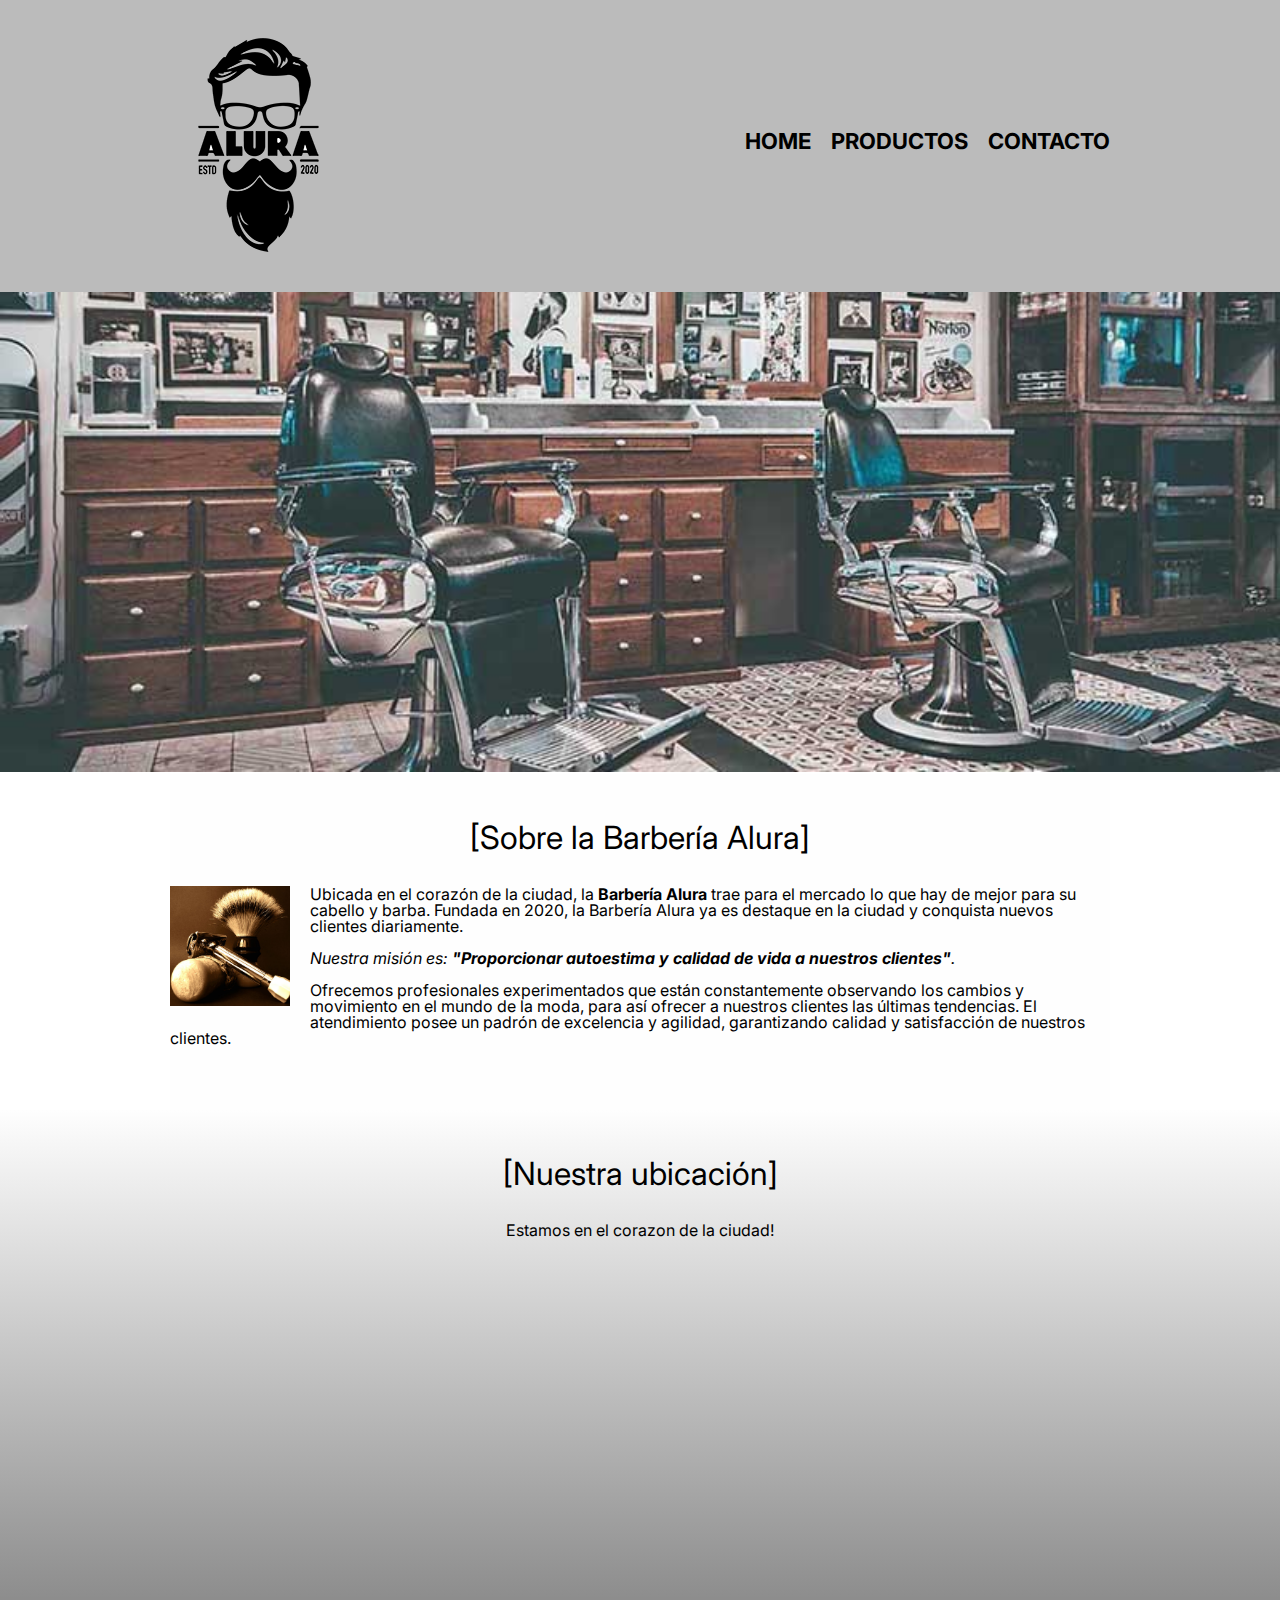
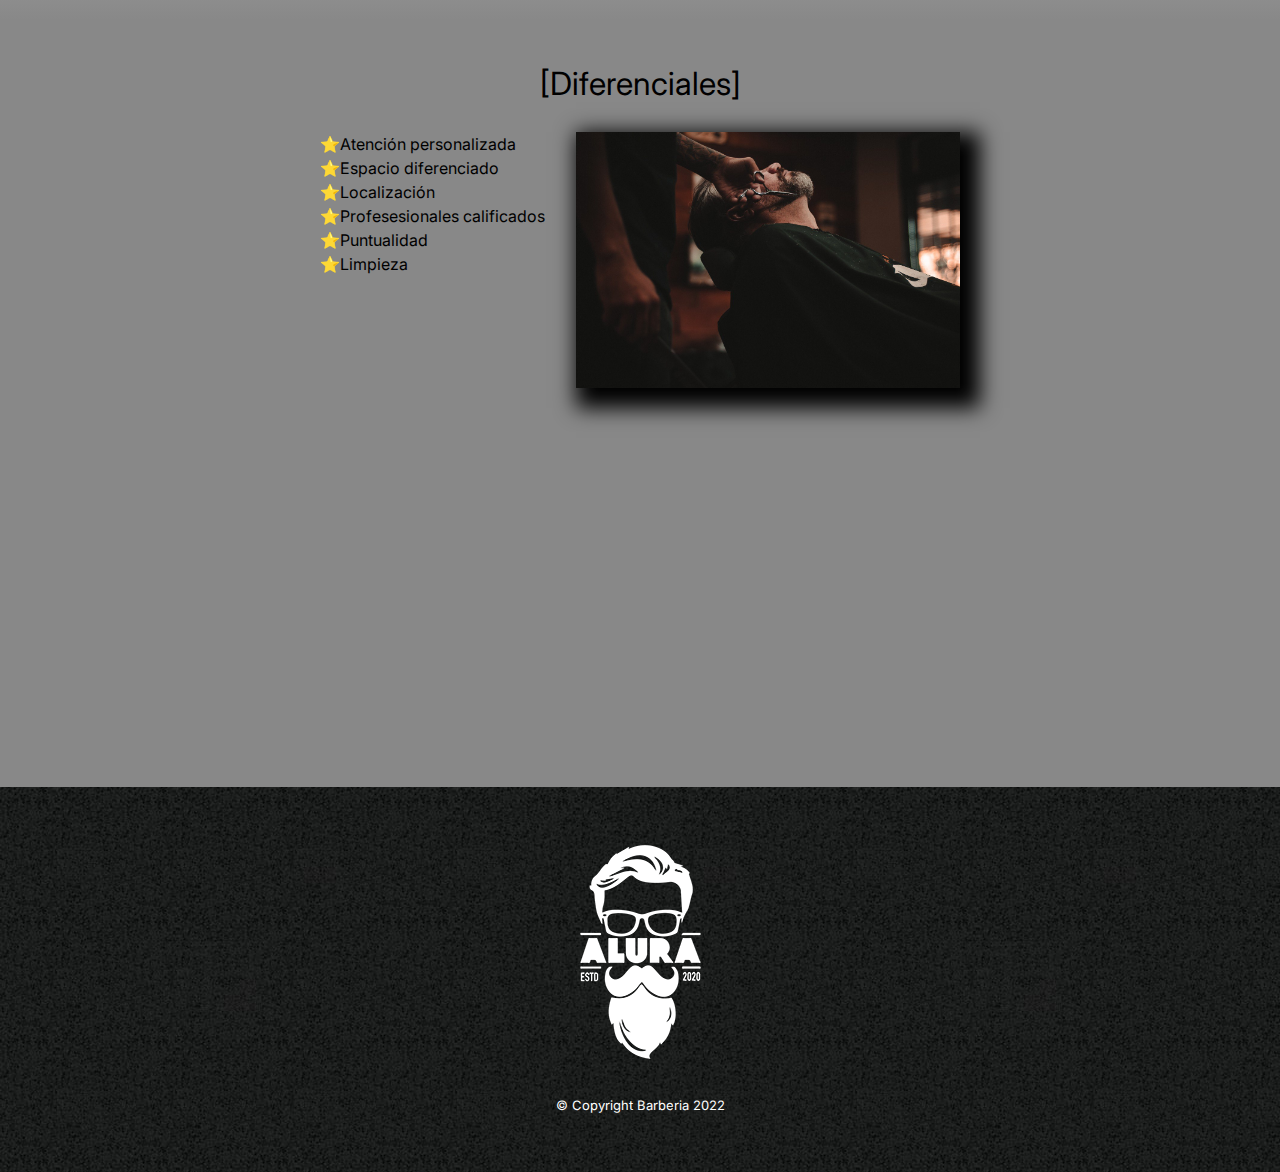
<file: index.html>
<!DOCTYPE html>

<html lang="es">
    
    <head>

        <meta charset="UTF-8"> 
        <meta http-equiv="X-UA-Compatible" content="IE=edge">
        <meta name="viewport" content="width=device-width, initial-scale=1.0">
        <link rel="stylesheet" href="reset.css"> 
        <link rel="stylesheet" href="style.css">
        <link rel="preconnect" href="https://fonts.googleapis.com"><link rel="preconnect" href="https://fonts.gstatic.com" crossorigin><link href="https://fonts.googleapis.com/css2?family=Inter&display=swap" rel="stylesheet">
        <title>Barbería Alura</title>
    </head>

    <body>

        <header>
            <div class="caja">
               
                <h1><img src="imagenes/logo.png" alt=""></h1>
                <nav>
                    <ul>
                        <li><a href="index.html"> Home </a></li>
                        <li><a href="productos.html"> Productos </a></li>
                        <li><a href="contacto.html"> Contacto </a></li>
                    </ul>
                </nav>
    
            </div>
    
        </header>

        <img class="banner" src="banner.jpg">
        
        <main>
            <section class="principal">

                <h2 class="titulo-principal">Sobre la Barbería Alura</h2>

                <img src="/imagenes/utensilios.jpg" alt="Utensilios barbero" class="utensilios">
    
                <p>Ubicada en el corazón de la ciudad, la <strong>Barbería Alura</strong> trae para el mercado lo que hay de mejor para su cabello y barba. Fundada en 2020, la Barbería Alura ya es destaque en la ciudad y conquista nuevos clientes diariamente.</p>
    
                <p id="mision"><em>Nuestra misión es: <strong>"Proporcionar autoestima y calidad de vida a nuestros clientes"</strong>.</em></p>
    
                <p>Ofrecemos profesionales experimentados que están constantemente observando los cambios y movimiento en el mundo de la moda, para así ofrecer a nuestros clientes las últimas tendencias. El atendimiento posee un padrón de excelencia y agilidad, garantizando calidad y satisfacción de nuestros clientes.</p> 
    
            </section>

            <section class="mapa">
                    <h3 class="titulo-principal">Nuestra ubicación</h3>
                    <p>Estamos en el corazon de la ciudad!</p>
                    <div class="mapa-contenido">
                        <iframe src="https://www.google.com/maps/embed?pb=!1m18!1m12!1m3!1d3346.4544160559894!2d-60.643544225
                        09512!3d-32.991793174168905!2m3!1f0!2f0!3f0!3m2!1i1024!2i768!4f13.1!3m3!1m2!1s0x95b7ab12359f2f7d%3A0x1802b31bde
                        40e01a!2sCasa%20natal%20Leo%20Messi!5e0!3m2!1ses!2sar!4v1672421300866!5m2!1ses!2sar" 
                        width="100%" height="300" style="border:0;" allowfullscreen="" loading="lazy" referrerpolicy="no-referrer-when-downgrade" ></iframe>
                    </div>
            </section>

            <section class="diferenciales">
    
                <h3 class="titulo-principal">Diferenciales</h3>
                <div class="contenido-diferenciales">
                    <ul class="lista-diferenciales">
                        <li class="items">Atención personalizada</li>
                        <li class="items">Espacio diferenciado</li>
                        <li class="items">Localización</li>
                        <li class="items">Profesesionales calificados</li>
                        <li class="items">Puntualidad</li>
                        <li class="items">Limpieza</li>
                    </ul><img src="diferenciales.jpg" class="imagen-diferenciales">
        
                    <div class="video">
                        
                        <iframe width="100%" height="315" src="https://www.youtube.com/embed/2KenX1kH5e4" title="YouTube video player" frameborder="0" allow="accelerometer; autoplay; clipboard-write; encrypted-media; gyroscope; picture-in-picture" allowfullscreen></iframe>
        
                    </div>
                </div>
            </section>
            
            
        </main>

        

        <footer>
            <img src="imagenes/logo-blanco.png">
            <p class="copyright">&copy Copyright Barberia 2022</p>
    
        </footer>
        
        
    </body>
</html>
</file>
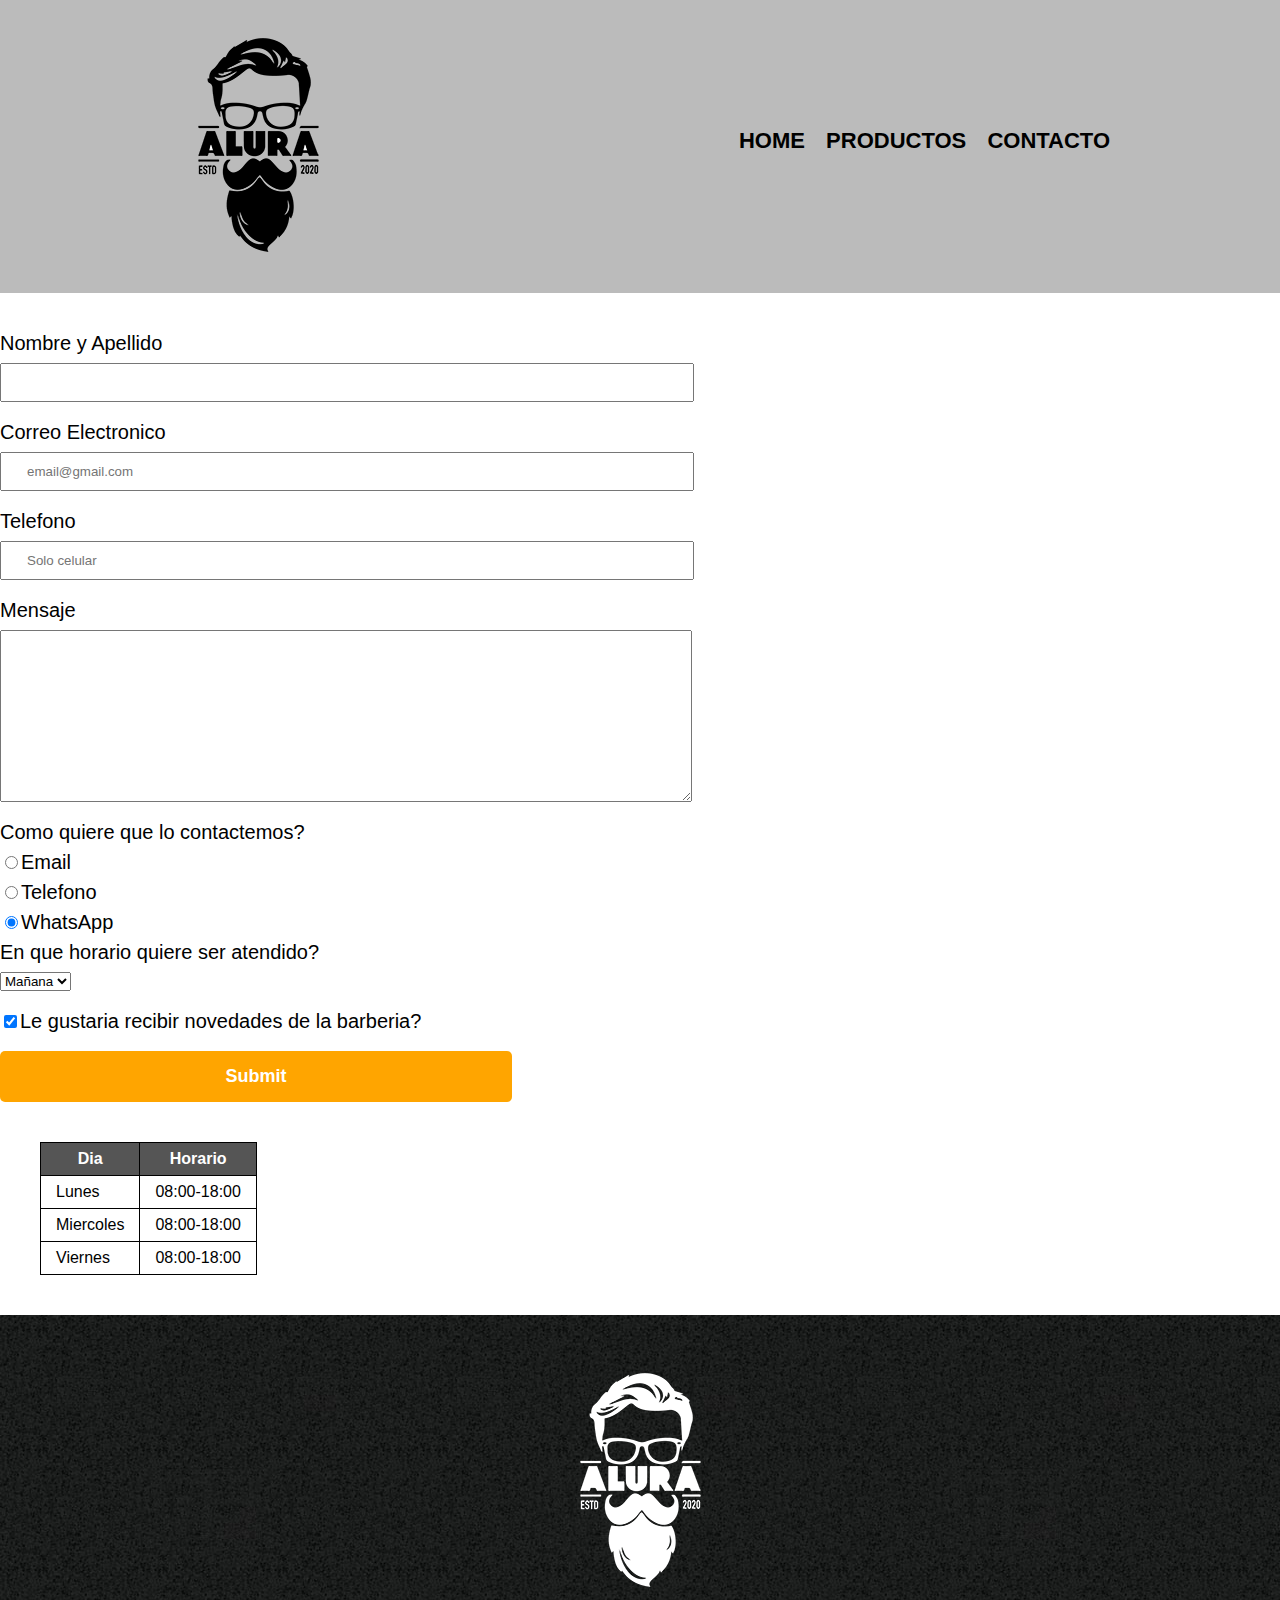
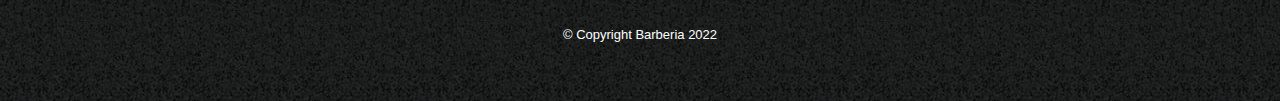
<file: contacto.html>
<!DOCTYPE html>
<html lang="en">
<head>
    <meta charset="UTF-8">
    <meta http-equiv="X-UA-Compatible" content="IE=edge">
    <meta name="viewport" content="width=device-width, initial-scale=1.0">
    <link rel="stylesheet" href="reset.css"> 
    <link rel="stylesheet" href="style.css">
    <title>Contacto-Barberia Alura</title>
</head>
<body>
    <header>
        <div class="caja">
           
            <h1><img src="imagenes/logo.png" alt="logo de la barberia"></h1>
            <nav>
                <ul>
                    <li><a href="index.html"> Home </a></li>
                    <li><a href="productos.html"> Productos </a></li>
                    <li><a href="contacto.html"> Contacto </a></li>
                </ul>
            </nav>

        </div>

    </header>
    <main>
        <form action="">
            <label for="nombreyapellido">Nombre y Apellido</label>
            <input type="text" id="nombreyapellido" class="input-padron" required>
            
            <label for="correoelectronico">Correo Electronico</label>
            <input type="email"id="correoelectronico" class="input-padron" required placeholder="email@gmail.com">

            <label for="telefono">Telefono</label>
            <input type="tel" id="telefono" class="input-padron" required placeholder="Solo celular">

            <label for="mensaje">Mensaje</label>
            <textarea id="mensaje" cols="70" rows="10" class="input-padron" required></textarea>

            <fieldset>
                <legend>Como quiere que lo contactemos?</legend>

                <label for="radio-email"><input type="radio" name="contacto" value="email" id="radio-email">Email</label>
                
    
                <label for="radio-telefono"> <input type="radio" name="contacto" value="telefono" id="radio-telefono">Telefono</label>
               
    
                <label for="radio-whatsapp"><input type="radio" name="contacto" value="whatsapp" id="radio-whatsapp" checked>WhatsApp</label>
                
            </fieldset>

            <fieldset>
                <legend>En que horario quiere ser atendido?</legend>
                <select>
                    <option >Mañana</option>
                    <option >Tarde</option>
                    <option >Noche</option>
                </select>

            </fieldset>
           <label for="" class="checkbox"><input type="checkbox" checked>Le gustaria recibir novedades de la barberia?</label>
            <input type="submit" class="enviar">
        </form>
        <table>

            <thead>
                <tr>
                    <th>Dia</th>
                    <th>Horario</th>
                </tr>
            </thead>
           
            <tbody>
                <tr>
                    <td>Lunes</td>
                    <td>08:00-18:00</td>
                </tr>
                <tr>
                    <td>Miercoles</td>
                    <td>08:00-18:00</td>
                </tr>
                <tr>
                    <td>Viernes</td>
                    <td>08:00-18:00</td>
                </tr>
            </tbody>
           
        </table>


    </main>
    <footer>
        <img src="imagenes/logo-blanco.png" alt="logo de la barberia">
        <p class="copyright">&copy Copyright Barberia 2022</p>

    </footer>
</body>
</html>
</file>
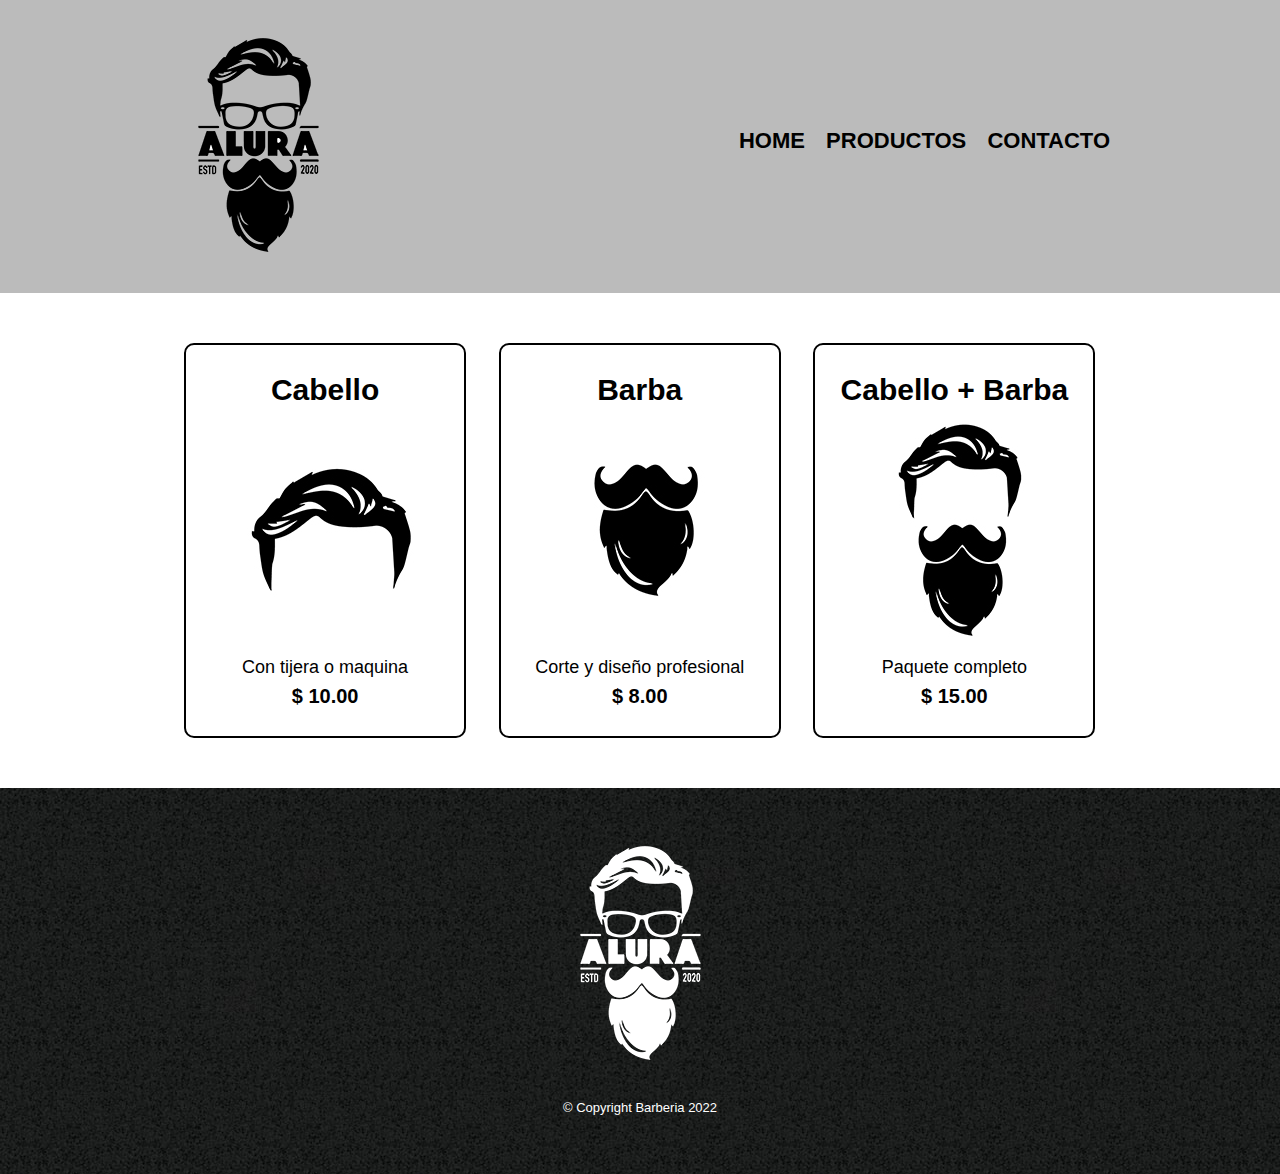
<file: productos.html>
<!DOCTYPE html>
<html lang="en">
<head>
    <meta charset="UTF-8">
    <meta http-equiv="X-UA-Compatible" content="IE=edge">
    <meta name="viewport" content="width=device-width, initial-scale=1.0">
    <link rel="stylesheet" href="reset.css"> 
    <link rel="stylesheet" href="style.css">
    <title>Productos-Barberia Alura</title>
</head>
<body>
    <header>
        <div class="caja">
           
            <h1><img src="imagenes/logo.png" alt=""></h1>
            <nav>
                <ul>
                    <li><a href="index.html"> Home </a></li>
                    <li><a href="productos.html"> Productos </a></li>
                    <li><a href="contacto.html"> Contacto </a></li>
                </ul>
            </nav>

        </div>

    </header>
    <main>
        <ul class="productos">
            <li>
                <h2>Cabello</h2>
                <img src="imagenes/cabello.jpg" >
                <p class="producto-descripcion">Con tijera o maquina</p>
                <p class="producto-precio">$ 10.00</p>  
                
            </li>
            <li>
                <h2>Barba</h2>
                <img src="imagenes/barba.jpg" >
                <p class="producto-descripcion">Corte y diseño profesional</p>
                <p class="producto-precio">$ 8.00</p> 
                
            </li>
            <li>
                <h2>Cabello + Barba</h2>
                <img src="imagenes/cabello+barba.jpg" >
                <p class="producto-descripcion">Paquete completo</p>
                <p class="producto-precio">$ 15.00</p> 
                
            </li>

        </ul>

    </main>
    <footer>
        <img src="imagenes/logo-blanco.png">
        <p class="copyright">&copy Copyright Barberia 2022</p>

    </footer>
</body>
</html>
</file>
<file: style.css>
body{
    font-family:  'Inter', sans-serif;
}

header{
    background-color: #BBBBBB;
    padding: 20px 0;
}
.caja{
    width: 940px;
    position: relative;
    margin: 0 auto;
}
nav{
    position: absolute;
    top: 110px;
    right: 0px;

}

nav li{
    display: inline;
    margin: 0 0 0 15px;

}
nav a{
    text-transform: uppercase;
    color: black;
    font-weight: bold;
    font-size: 22px;
    text-decoration: none;
}
nav a:hover{
    color: #c78c19;
    text-decoration: underline;
}



.productos{
    width: 940px;
    margin: 0 auto;
    padding: 50px;
}

.productos li{
    display: inline-block;
    text-align: center;
    width: 30%;
    vertical-align: top;
    margin: 0 1.5%;
    padding: 30px 20px;
    box-sizing: border-box;
    border: 2px solid #000000;
    border-radius: 10px;
}

.productos li:hover{
    border-color: #c78c19;
    
}
.productos li:active{
    border-color: #088c19 ;
}


.productos h2{
    font-size: 30px;
    font-weight: bold;
}

.productos li:hover h2{
    font-size: 33px;
}



.producto-descripcion{
    font-size: 18px;

}
.producto-precio{
    font-size: 20px;
    font-weight: bold;
    margin-top: 10px;
}

footer{
    text-align: center;
    background: url(imagenes/bg.jpg);
    padding: 40px;
}

.copyright{
    color: #FFFFFF;
    font-size: 13px;
    margin: 20px;
}


form{
    margin: 40px 0;
   
}


form label, form legend{
    display: block;
    font-size: 20px;
    margin: 0 0 10px;
}

.input-padron{
    display: block;
    margin: 0 0 20px;
    padding: 10px 25px;
    width: 50%;
}

.checkbox{
    margin: 20px 0;
}

.enviar{
    width: 40%;
    padding: 15px 0;
    font-size: 18px;
    font-weight: bold;
    color: white;
    background: orange ;
    border: none;
    border-radius: 5px;
    transition: 1s all;
    cursor: pointer;
}

.enviar:hover{
    background: orangered ;
    transform: scale(1.2) rotate(360deg);
}

table{
    margin: 40px 40px;
}
thead{
    background: #555555;
    color: #FFFFFF;
    font-weight: bold;
}
td, th{
    border: 1px solid #000000;
    padding: 8px 15px;
}

/*css para home*/

.banner{
    width: 100%;
}

.principal{
    padding: 3em 0;
    background: #fefefe;
    width: 940px;
    margin: 0 auto;
}

.titulo-principal{
    text-align: center;
    font-size: 2em;
    margin: 0 0 1em;
    clear: left;
}

.titulo-principal::before{
    content: "[";
}
.titulo-principal:after{
    content: "]";
}


.principal p{
    margin: 0 0 1em;
}
.principal strong{
    font-weight: bold;
}

.principal em{
    font-style: italic;
}

.utensilios{
    width: 120px;
    float: left;
    margin: 0 20px 20px 0;
}

.mapa{
    padding: 3em 0;
    background: linear-gradient(#fefefe,#888888) ;
}
.mapa p{
    margin: 0 0 2em;
    text-align: center;
}
.mapa-contenido{
    width: 940px;
    margin: 0 auto;
}

.diferenciales{
    padding: 3em 0;
    background: #888888;
}

.contenido-diferenciales{
    width: 640px;
    margin: 0 auto;
}
.lista-diferenciales{
    width: 40%;
    display: inline-block;
    vertical-align: top;
}
.items{
    line-height: 1.5;
}

.items::before{
    content: "⭐";
}
/*
.items:first-child {
    font-weight: bold;
    font-size: 20px;
}*/

.imagen-diferenciales{
    width: 60%;
    transition: 10ms;
    box-shadow: 10px 10px 20px 10px #000000;

}

.imagen-diferenciales:hover{
    opacity: 0.3;
}

.video{
    width: 560px;
    margin: 1em auto;
}

@media screen and (max-width: 480px){/* adaptación responsiva*/
    h1{
        text-align: center;
    }

    nav{
        position: static;
    }

   .caja, .principal, .mapa-contenido, .contenido-diferenciales, .video{
    width: auto;
   }
   .lista-diferenciales, .imagen-diferenciales{
    width: 100%;
   }
}
</file>
